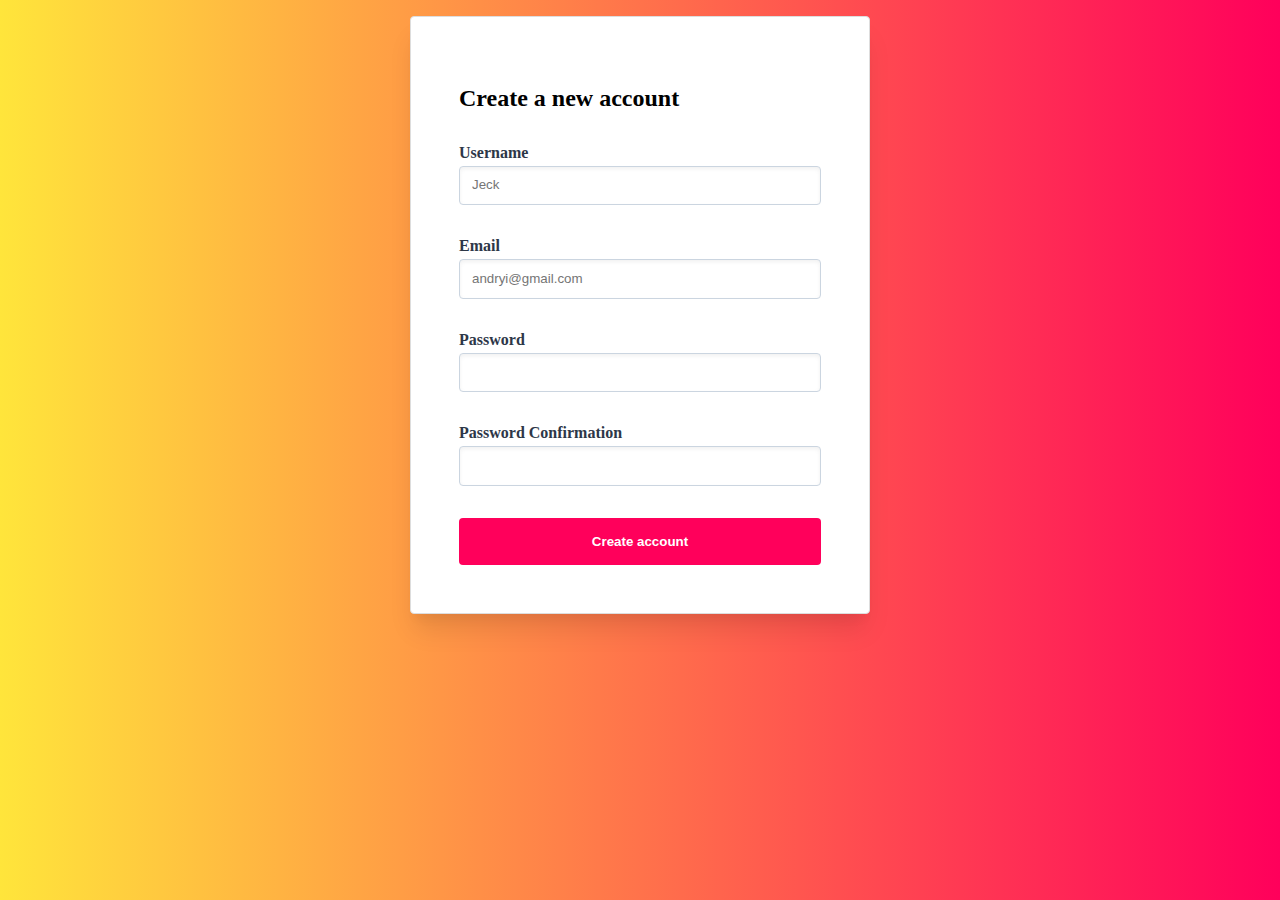
<file: Form/index.html>
<!DOCTYPE html>
<html lang="ru">

<head>
    <meta charset="UTF-8">
    <meta name="viewport" content="width=device-width, initial-scale=1.0">
    <meta http-equiv="X-UA-Compatible" content="ie=edge">
    <link href="https://fonts.googleapis.com/css?family=Roboto" rel="stylesheet">
    <link rel="stylesheet" href="./style/style.css">
    <title>Vanilla JS Carousel</title>
</head>

<body>
    

    <div class="container">
        <h2 class="title">Create a new account</h2>
        <form action="#" class="form">
      
          <div class="input-group">
            <label for="username" class="label">Username</label>
            <input id="username" placeholder="Jeck" type="text" class="input">
            <span class="error-message"></span>
            <svg class="icon icon-success hidden hidden" xmlns="http://www.w3.org/2000/svg" viewBox="0 0 20 20" fill="currentColor">
              <path fill-rule="evenodd" d="M10 18a8 8 0 100-16 8 8 0 000 16zm3.707-9.293a1 1 0 00-1.414-1.414L9 10.586 7.707 9.293a1 1 0 00-1.414 1.414l2 2a1 1 0 001.414 0l4-4z" clip-rule="evenodd" />
            </svg>
      
            <svg class="icon icon-error hidden" xmlns="http://www.w3.org/2000/svg" viewBox="0 0 20 20" fill="currentColor">
              <path fill-rule="evenodd" d="M18 10a8 8 0 11-16 0 8 8 0 0116 0zm-7 4a1 1 0 11-2 0 1 1 0 012 0zm-1-9a1 1 0 00-1 1v4a1 1 0 102 0V6a1 1 0 00-1-1z" clip-rule="evenodd" />
            </svg>
          </div>
      
          <div class="input-group">
            <label for="email" class="label">Email</label>
            <input id="email" type="email" class="input" autocomplete placeholder="andryi@gmail.com">
            <span class="error-message"></span>
            <svg class="icon icon-success hidden" xmlns="http://www.w3.org/2000/svg" viewBox="0 0 20 20" fill="currentColor">
              <path fill-rule="evenodd" d="M10 18a8 8 0 100-16 8 8 0 000 16zm3.707-9.293a1 1 0 00-1.414-1.414L9 10.586 7.707 9.293a1 1 0 00-1.414 1.414l2 2a1 1 0 001.414 0l4-4z" clip-rule="evenodd" />
            </svg>
      
            <svg class="icon icon-error hidden" xmlns="http://www.w3.org/2000/svg" viewBox="0 0 20 20" fill="currentColor">
              <path fill-rule="evenodd" d="M18 10a8 8 0 11-16 0 8 8 0 0116 0zm-7 4a1 1 0 11-2 0 1 1 0 012 0zm-1-9a1 1 0 00-1 1v4a1 1 0 102 0V6a1 1 0 00-1-1z" clip-rule="evenodd" />
            </svg>
          </div>
      
          <div class="input-group">
            <label for="password" class="label">Password</label>
            <input id="password" type="password" class="input">
            <span class="error-message"></span>
            <svg class="icon icon-success hidden" xmlns="http://www.w3.org/2000/svg" viewBox="0 0 20 20" fill="currentColor">
              <path fill-rule="evenodd" d="M10 18a8 8 0 100-16 8 8 0 000 16zm3.707-9.293a1 1 0 00-1.414-1.414L9 10.586 7.707 9.293a1 1 0 00-1.414 1.414l2 2a1 1 0 001.414 0l4-4z" clip-rule="evenodd" />
            </svg>
      
            <svg class="icon icon-error hidden" xmlns="http://www.w3.org/2000/svg" viewBox="0 0 20 20" fill="currentColor">
              <path fill-rule="evenodd" d="M18 10a8 8 0 11-16 0 8 8 0 0116 0zm-7 4a1 1 0 11-2 0 1 1 0 012 0zm-1-9a1 1 0 00-1 1v4a1 1 0 102 0V6a1 1 0 00-1-1z" clip-rule="evenodd" />
            </svg>
          </div>
      
          <div class="input-group">
            <label for="password_confirmation" class="label">Password Confirmation</label>
            <input id="password_confirmation" type="password" class="input">
            <span class="error-message"></span>
            <svg class="icon icon-success hidden" xmlns="http://www.w3.org/2000/svg" viewBox="0 0 20 20" fill="currentColor">
              <path fill-rule="evenodd" d="M10 18a8 8 0 100-16 8 8 0 000 16zm3.707-9.293a1 1 0 00-1.414-1.414L9 10.586 7.707 9.293a1 1 0 00-1.414 1.414l2 2a1 1 0 001.414 0l4-4z" clip-rule="evenodd" />
            </svg>
      
            <svg class="icon icon-error hidden" xmlns="http://www.w3.org/2000/svg" viewBox="0 0 20 20" fill="currentColor">
              <path fill-rule="evenodd" d="M18 10a8 8 0 11-16 0 8 8 0 0116 0zm-7 4a1 1 0 11-2 0 1 1 0 012 0zm-1-9a1 1 0 00-1 1v4a1 1 0 102 0V6a1 1 0 00-1-1z" clip-rule="evenodd" />
            </svg>
          </div>
      
          <input type="submit" class="button" value="Create account">
      
        </form>
      </div>
      
      


    <script src="./script/main.js"></script>
</body>

</html>
</file>
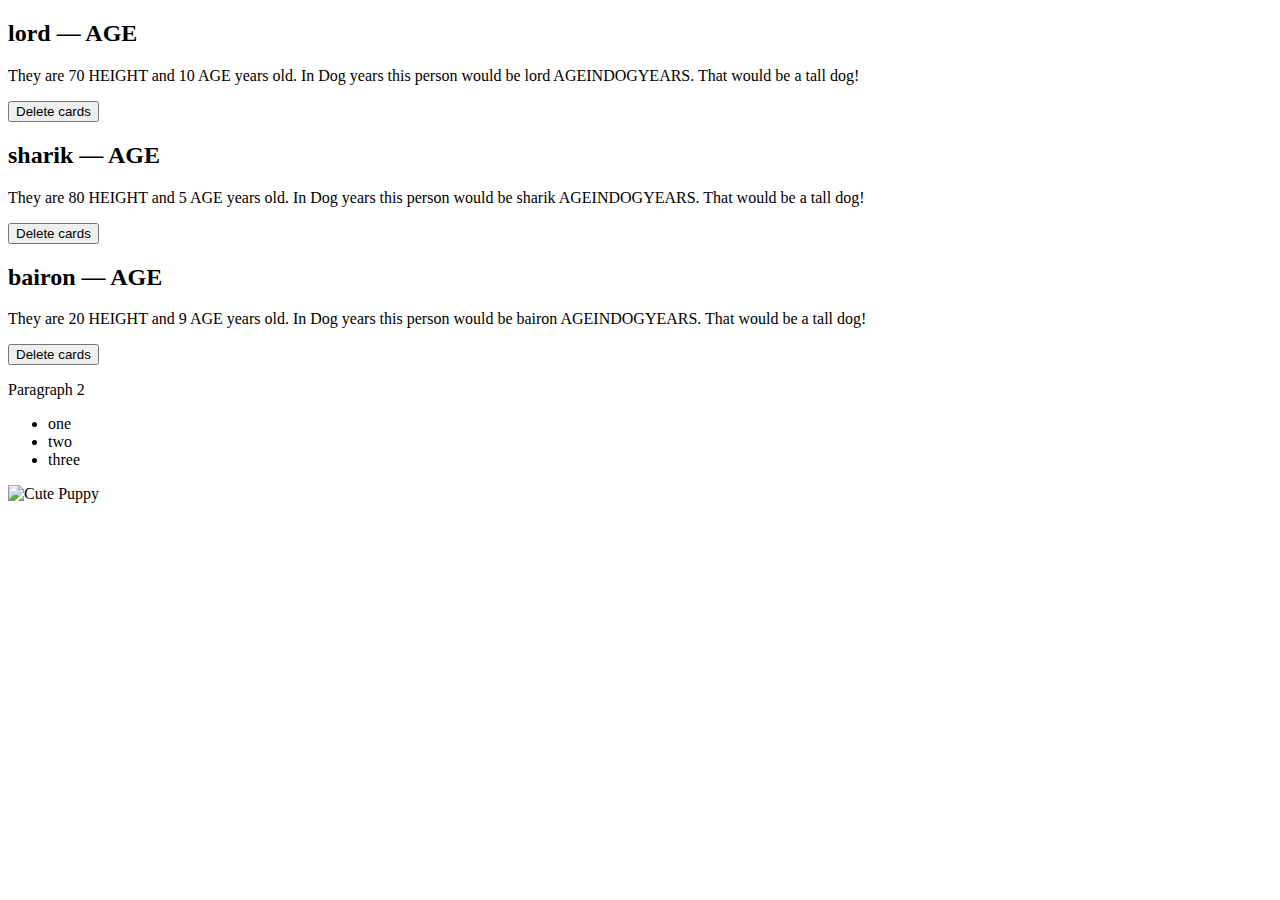
<file: HomeWork12/index.html>
<!DOCTYPE html>
<html lang="ru">
<head>
    <meta charset="UTF-8">
    <meta http-equiv="X-UA-Compatible" content="IE=edge">
    <meta name="viewport" content="width=device-width, initial-scale=1.0">
    <title>HomeWork</title>
</head>
<body>








    
    <script src="./script/main.js"></script>
</body>
</html>
</file>
<file: Form/style/style.css>
* {
	box-sizing: border-box;
}

body {
    background: rgb(255,229,59);
    background: linear-gradient(90deg, rgba(255,229,59,1) 0%, rgba(255,0,91,1) 100%);
}

.title {
  margin-bottom: 2rem;
}

.hidden {
  display: none;
}

.icon {
  width: 24px;
  height: 24px;
  position: absolute;
  top: 32px; 
  right: 5px;
  pointer-events: none;
  z-index: 2;
  
  
  
  
}
.icon-success {
    fill: green;
  }

  .icon-error {
    fill: red;
  }
.container {
  max-width: 460px;
  margin: 1rem auto;
  padding: 3rem;
  border: 1px solid #ddd;
  border-radius: .25rem;
  background-color: white;
  box-shadow: 0 20px 25px -5px rgba(0, 0, 0, 0.1), 0 10px 10px -5px rgba(0, 0, 0, 0.04);
}

.label {
  font-weight: bold;
  display: block;
  color: #333;
  margin-bottom: .25rem;
  color: #2d3748;
}

.input {
  appearance: none;
  display: block;
  width: 100%;
  color: #2d3748;
  border: 1px solid #cbd5e0;
  line-height: 1.25;
  background-color: white;
  padding: .65rem .75rem;
  border-radius: 0.25rem;
  box-shadow: inset 0 2px 4px 0 rgba(0, 0, 0, 0.06);
  
}

.input-group {
  margin-bottom: 2rem;
  position: relative;
}

.error-message {
  font-size: .85rem;
  color: red;
}

.button {
  background-color: rgba(255, 0, 91, 47);
  padding: 1rem 2rem;
  border: none;
  border-radius: .25rem;
  color: white;
  font-weight: bold;
  display: block;
  width: 100%;
  text-align: center;
  cursor: pointer;
  
 
}


.promo {
  color: white;
  opacity: .75;
  margin: 1rem auto;
  max-width: 460px;
  background: rgba(255, 255, 255, .2);
  padding: 20px;
  border-radius: .25rem;
    
  
}
a {
    color: white;
  }
</file>
